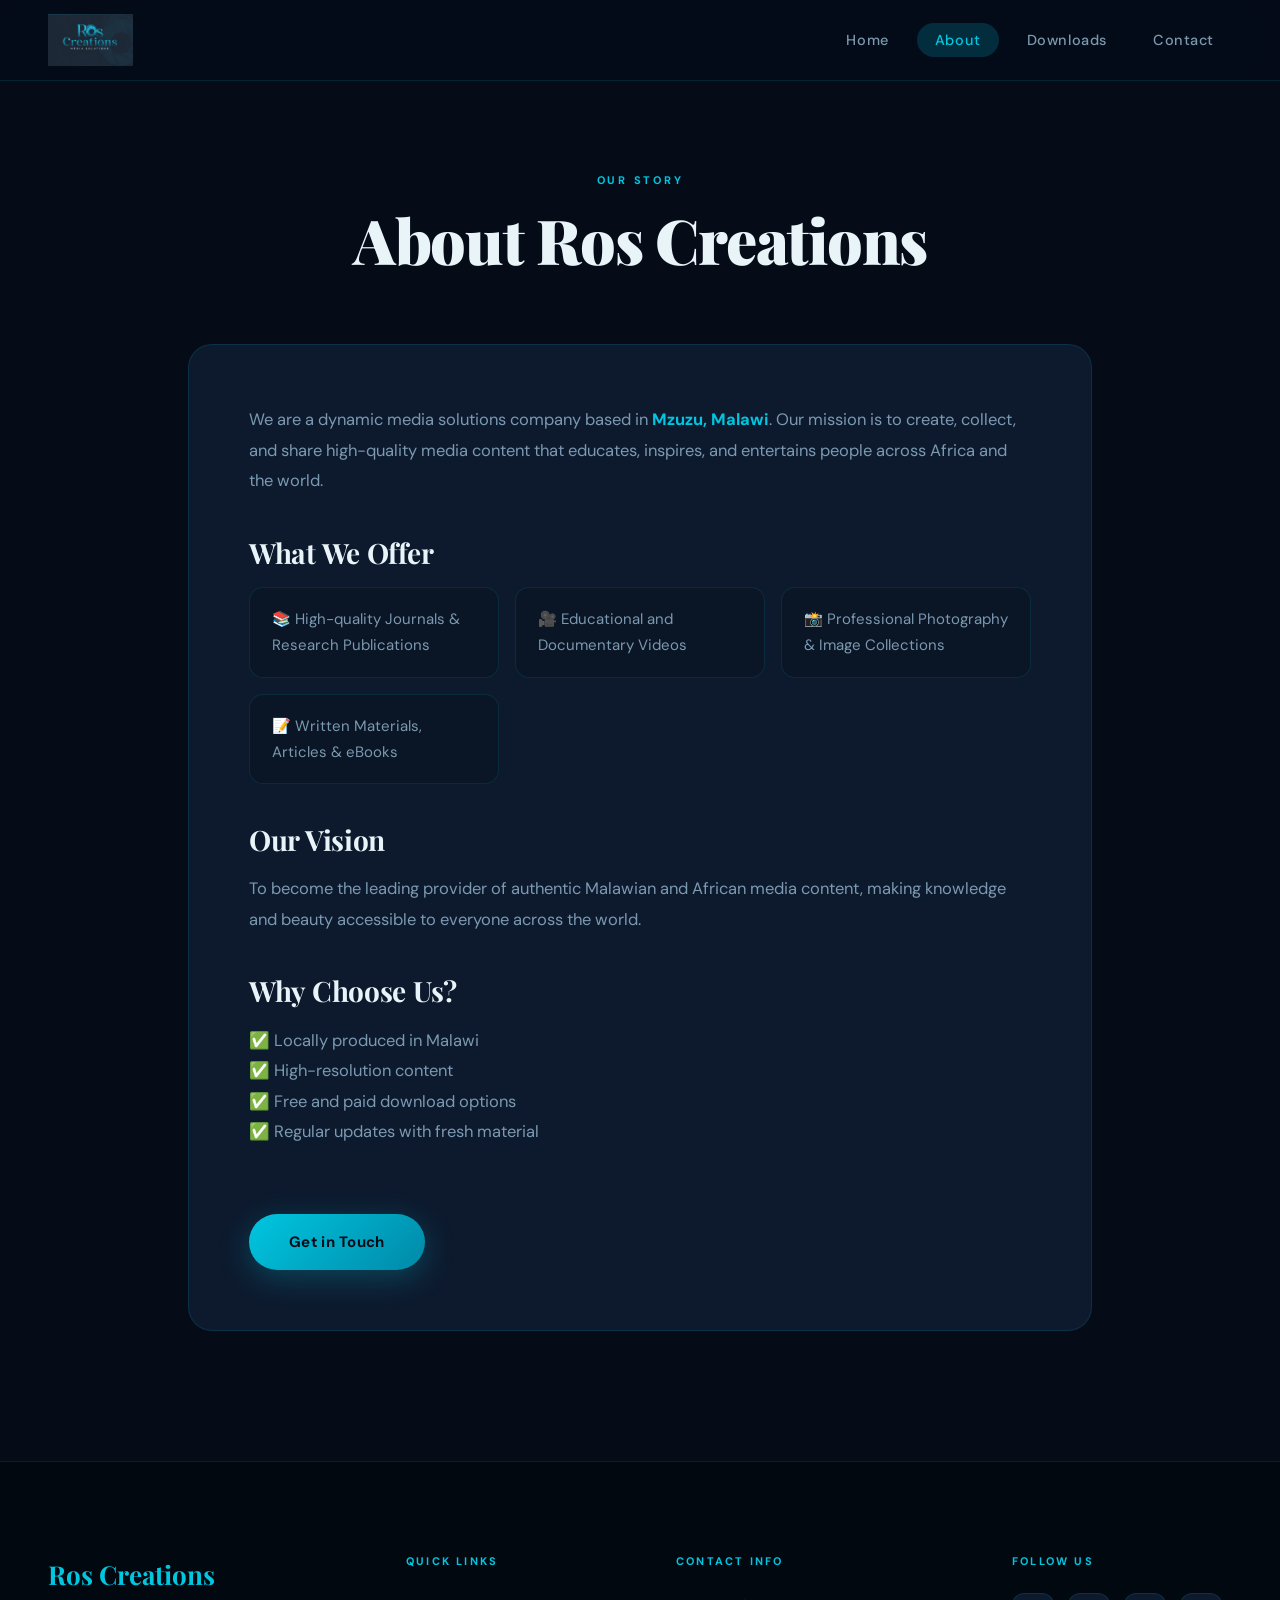
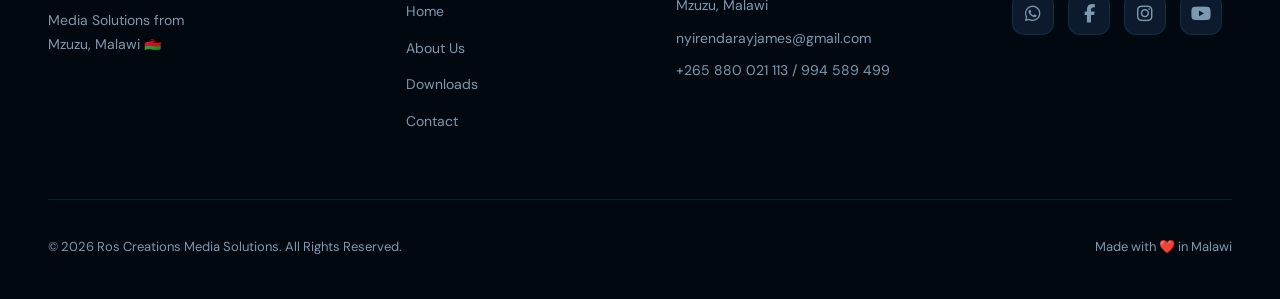
<file: about.html>
<!DOCTYPE html>
<html lang="en">
<head>
    <meta charset="UTF-8">
    <meta name="viewport" content="width=device-width, initial-scale=1.0">
    <title>About Us - Ros Creations</title>
    <link rel="stylesheet" href="style.css">
    <link rel="stylesheet" href="https://cdnjs.cloudflare.com/ajax/libs/font-awesome/6.5.1/css/all.min.css">
</head>
<body>

    <header>
        <nav>
            <a href="index.html" class="logo">
                <img src="ros-creations-logo.jpg" alt="Ros Creations Logo" height="52">
            </a>
            <button class="hamburger" id="hamburger" aria-label="Toggle menu">
                <span></span><span></span><span></span>
            </button>
            <ul id="nav-menu">
                <li><a href="index.html">Home</a></li>
                <li><a href="about.html" class="active">About</a></li>
                <li><a href="index.html#media-section">Downloads</a></li>
                <li><a href="contact.html">Contact</a></li>
            </ul>
        </nav>
    </header>

    <main class="about-page">
        <span class="section-label" style="display:block; text-align:center; margin-bottom:16px;">Our Story</span>
        <h1>About Ros Creations</h1>

        <div class="about-content">
            <p>We are a dynamic media solutions company based in <strong>Mzuzu, Malawi</strong>. Our mission is to create, collect, and share high-quality media content that educates, inspires, and entertains people across Africa and the world.</p>

            <h2>What We Offer</h2>
            <ul>
                <li>📚 High-quality Journals &amp; Research Publications</li>
                <li>🎥 Educational and Documentary Videos</li>
                <li>📸 Professional Photography &amp; Image Collections</li>
                <li>📝 Written Materials, Articles &amp; eBooks</li>
            </ul>

            <h2>Our Vision</h2>
            <p>To become the leading provider of authentic Malawian and African media content, making knowledge and beauty accessible to everyone across the world.</p>

            <h2>Why Choose Us?</h2>
            <p>
                ✅ Locally produced in Malawi<br>
                ✅ High-resolution content<br>
                ✅ Free and paid download options<br>
                ✅ Regular updates with fresh material
            </p>

            <br>
            <a href="contact.html" class="btn-primary" style="display:inline-block; margin-top:10px;">Get in Touch</a>
        </div>
    </main>

    <footer>
        <div class="footer-content">
            <div class="footer-left">
                <h3>Ros Creations</h3>
                <p>Media Solutions from<br>Mzuzu, Malawi 🇲🇼</p>
            </div>
            <div class="footer-links">
                <h4>Quick Links</h4>
                <a href="index.html">Home</a>
                <a href="about.html">About Us</a>
                <a href="index.html#media-section">Downloads</a>
                <a href="contact.html">Contact</a>
            </div>
            <div class="footer-contact">
                <h4>Contact Info</h4>
                <p>Mzuzu, Malawi</p>
                <p>nyirendarayjames@gmail.com</p>
                <p>+265 880 021 113 / 994 589 499</p>
            </div>
            <div class="footer-social">
                <h4>Follow Us</h4>
                <div class="social-icons">
                    <a href="https://wa.me/265880021113" target="_blank" title="WhatsApp"><i class="fab fa-whatsapp"></i></a>
                    <a href="https://facebook.com/roscreationsmw" target="_blank" title="Facebook"><i class="fab fa-facebook-f"></i></a>
                    <a href="https://instagram.com/roscreationsmw" target="_blank" title="Instagram"><i class="fab fa-instagram"></i></a>
                    <a href="http://www.youtube.com/@rayjamesnyirenda349" target="_blank" title="YouTube"><i class="fab fa-youtube"></i></a>
                </div>
            </div>
        </div>
        <div class="footer-bottom">
            <p>&copy; <span id="year"></span> Ros Creations Media Solutions. All Rights Reserved.</p>
            <p>Made with ❤️ in Malawi</p>
        </div>
    </footer>

    <script src="script.js"></script>
</body>
</html>
</file>
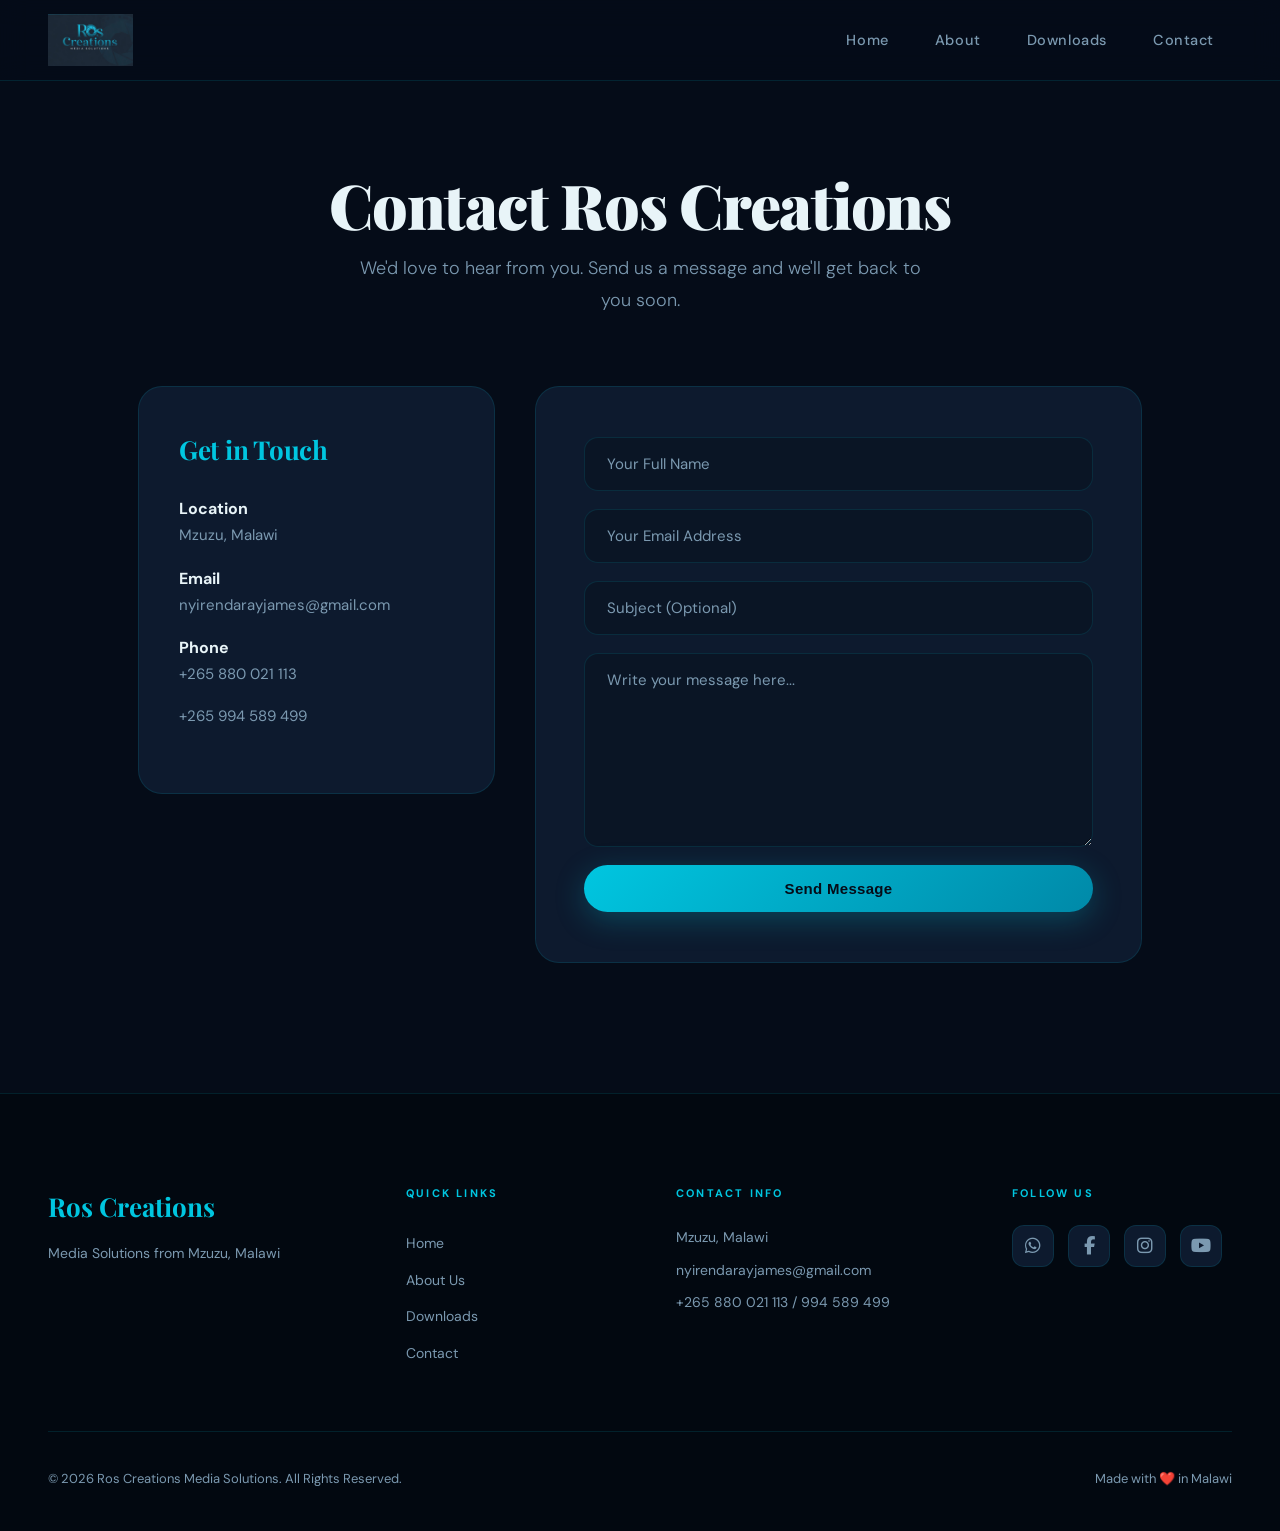
<file: contact.html>
<!DOCTYPE html>
<html lang="en">
<head>
    <meta charset="UTF-8">
    <meta name="viewport" content="width=device-width, initial-scale=1.0">
    <title>Contact Us - Ros Creations</title>
    <link rel="stylesheet" href="style.css">
    <link rel="stylesheet" href="https://cdnjs.cloudflare.com/ajax/libs/font-awesome/6.5.1/css/all.min.css">
</head>
<body>
    <header>
        <nav>
            <a href="index.html" class="logo">
                <img src="ros-creations-logo.jpg" alt="Ros Creations Logo" height="55">
            </a>
            <ul>
                <li><a href="index.html">Home</a></li>
                <li><a href="about.html">About</a></li>
                <li><a href="index.html#media-section">Downloads</a></li>
                <li><a href="contact.html">Contact</a></li>
            </ul>
        </nav>
    </header>

    <main class="contact-page">
        <div class="contact-hero">
            <h1>Contact Ros Creations</h1>
            <p class="subtitle">We'd love to hear from you. Send us a message and we'll get back to you soon.</p>
        </div>

        <div class="contact-container">
            <!-- Contact Info -->
            <div class="contact-info">
                <h2>Get in Touch</h2>
                <div class="info-item">
                    <strong>Location</strong>
                    <p>Mzuzu, Malawi</p>
                </div>
                <div class="info-item">
                    <strong>Email</strong>
                    <p>nyirendarayjames@gmail.com</p>
                </div>
                <div class="info-item">
                    <strong>Phone</strong>
                    <p>+265 880 021 113</p>
                    <p>+265 994 589 499</p>
                </div>
            </div>

            <!-- Contact Form -->
            <form class="contact-form" 
                  name="contact" 
                  method="POST" 
                  data-netlify="true"
                  netlify-honeypot="bot-field">
                
                <input type="hidden" name="form-name" value="contact">

                <!-- Honeypot -->
                <div style="display: none;">
                    <input name="bot-field">
                </div>

                <input type="text" name="name" placeholder="Your Full Name" required>
                <input type="email" name="email" placeholder="Your Email Address" required>
                <input type="text" name="subject" placeholder="Subject (Optional)">
                <textarea name="message" placeholder="Write your message here..." rows="8" required></textarea>
                
                <button type="submit" class="btn-primary">Send Message</button>
            </form>
        </div>
    </main>

    <!-- Footer -->
    <footer>
        <div class="footer-content">
            <div class="footer-left">
                <h3>Ros Creations</h3>
                <p>Media Solutions from Mzuzu, Malawi</p>
            </div>
            
            <div class="footer-links">
                <h4>Quick Links</h4>
                <a href="index.html">Home</a>
                <a href="about.html">About Us</a>
                <a href="index.html#media-section">Downloads</a>
                <a href="contact.html">Contact</a>
            </div>
            
            <div class="footer-contact">
                <h4>Contact Info</h4>
                <p>Mzuzu, Malawi</p>
                <p>nyirendarayjames@gmail.com</p>
                <p>+265 880 021 113 / 994 589 499</p>
            </div>

            <div class="footer-social">
                <h4>Follow Us</h4>
                <div class="social-icons">
                    <a href="https://wa.me/265880021113" target="_blank" title="WhatsApp"><i class="fab fa-whatsapp"></i></a>
                    <a href="https://facebook.com/roscreationsmw" target="_blank" title="Facebook"><i class="fab fa-facebook-f"></i></a>
                    <a href="https://instagram.com/roscreationsmw" target="_blank" title="Instagram"><i class="fab fa-instagram"></i></a>
                    <a href="http://www.youtube.com/@rayjamesnyirenda349" target="_blank" title="YouTube"><i class="fab fa-youtube"></i></a>
                </div>
            </div>
        </div>
        
        <div class="footer-bottom">
            <p>&copy; <span id="year"></span> Ros Creations Media Solutions. All Rights Reserved.</p>
            <p>Made with ❤️ in Malawi</p>
        </div>
    </footer>

    <script src="script.js"></script>
</body>
</html>
</file>
<file: style.css>
@import url('https://fonts.googleapis.com/css2?family=Playfair+Display:wght@400;700;900&family=DM+Sans:wght@300;400;500;600&display=swap');

:root {
    --bg-deep: #050c18;
    --bg-card: #0d1a2e;
    --bg-card2: #0a1525;
    --accent: #00c6e0;
    --accent2: #0089a8;
    --accent-glow: rgba(0, 198, 224, 0.18);
    --text-primary: #e8f4f8;
    --text-muted: #7b99b0;
    --border: rgba(0, 198, 224, 0.13);
}

*, *::before, *::after { margin: 0; padding: 0; box-sizing: border-box; }

html { scroll-behavior: smooth; }

body {
    font-family: 'DM Sans', sans-serif;
    background-color: var(--bg-deep);
    color: var(--text-primary);
    line-height: 1.75;
    overflow-x: hidden;
}

/* ── HEADER ── */
header {
    background: rgba(5, 12, 24, 0.96);
    backdrop-filter: blur(14px);
    position: sticky;
    top: 0;
    z-index: 200;
    border-bottom: 1px solid var(--border);
}

nav {
    max-width: 1300px;
    margin: 0 auto;
    display: flex;
    justify-content: space-between;
    align-items: center;
    padding: 14px 48px;
}

.logo img { height: 52px; width: auto; display: block; }

nav ul {
    list-style: none;
    display: flex;
    gap: 10px;
    align-items: center;
}

nav ul li a {
    color: var(--text-muted);
    text-decoration: none;
    font-size: 14.5px;
    font-weight: 500;
    letter-spacing: 0.04em;
    padding: 8px 18px;
    border-radius: 50px;
    transition: all 0.3s;
}

nav ul li a:hover,
nav ul li a.active {
    color: var(--accent);
    background: var(--accent-glow);
}

/* Hamburger */
.hamburger {
    display: none;
    flex-direction: column;
    gap: 5px;
    cursor: pointer;
    padding: 6px;
    background: none;
    border: none;
}
.hamburger span {
    display: block;
    width: 24px;
    height: 2px;
    background: var(--text-primary);
    border-radius: 2px;
    transition: all 0.3s;
}
.hamburger.open span:nth-child(1) { transform: rotate(45deg) translate(5px, 5px); }
.hamburger.open span:nth-child(2) { opacity: 0; }
.hamburger.open span:nth-child(3) { transform: rotate(-45deg) translate(5px, -5px); }

/* ── HERO ── */
.hero {
    min-height: 92vh;
    display: flex;
    align-items: center;
    justify-content: center;
    text-align: center;
    padding: 80px 40px;
    position: relative;
    overflow: hidden;
    background: radial-gradient(ellipse 80% 60% at 50% 0%, rgba(0, 198, 224, 0.1) 0%, transparent 70%),
                linear-gradient(180deg, #050c18 0%, #09182b 100%);
}

.hero::before {
    content: '';
    position: absolute;
    inset: 0;
    background-image:
        radial-gradient(circle at 20% 30%, rgba(0,198,224,0.06) 0%, transparent 40%),
        radial-gradient(circle at 80% 70%, rgba(0,137,168,0.06) 0%, transparent 40%);
    pointer-events: none;
}

.hero::after {
    content: '';
    position: absolute;
    width: 600px;
    height: 600px;
    border-radius: 50%;
    border: 1px solid rgba(0,198,224,0.06);
    top: 50%;
    left: 50%;
    transform: translate(-50%, -50%);
    animation: pulse-ring 6s ease-in-out infinite;
}

@keyframes pulse-ring {
    0%, 100% { transform: translate(-50%, -50%) scale(1); opacity: 0.5; }
    50% { transform: translate(-50%, -50%) scale(1.08); opacity: 1; }
}

.hero-content {
    max-width: 860px;
    position: relative;
    z-index: 1;
    animation: fadeUp 0.9s ease both;
}

@keyframes fadeUp {
    from { opacity: 0; transform: translateY(30px); }
    to { opacity: 1; transform: translateY(0); }
}

.hero-eyebrow {
    font-size: 12px;
    font-weight: 600;
    letter-spacing: 0.22em;
    text-transform: uppercase;
    color: var(--accent);
    margin-bottom: 22px;
    display: inline-block;
    border: 1px solid var(--border);
    padding: 6px 18px;
    border-radius: 50px;
    background: var(--accent-glow);
}

h1 {
    font-family: 'Playfair Display', Georgia, serif;
    font-size: clamp(42px, 6vw, 72px);
    font-weight: 900;
    line-height: 1.1;
    color: var(--text-primary);
    margin-bottom: 24px;
    letter-spacing: -0.02em;
}

h1 .highlight {
    color: var(--accent);
    display: block;
}

.subtitle {
    font-size: 18px;
    color: var(--text-muted);
    margin-bottom: 50px;
    max-width: 580px;
    margin-left: auto;
    margin-right: auto;
    font-weight: 300;
}

.hero-buttons {
    display: flex;
    gap: 16px;
    justify-content: center;
    flex-wrap: wrap;
}

/* ── BUTTONS ── */
.btn-primary {
    background: linear-gradient(135deg, #00c6e0, #0089a8);
    color: #050c18;
    padding: 15px 40px;
    border-radius: 50px;
    font-size: 15px;
    font-weight: 700;
    text-decoration: none;
    display: inline-block;
    border: none;
    cursor: pointer;
    transition: all 0.35s ease;
    box-shadow: 0 8px 30px rgba(0,198,224,0.25);
    letter-spacing: 0.02em;
}

.btn-primary:hover {
    transform: translateY(-3px);
    box-shadow: 0 16px 40px rgba(0,198,224,0.4);
    background: linear-gradient(135deg, #22d9f0, #00aac8);
}

.btn-secondary {
    background: transparent;
    color: var(--accent);
    padding: 14px 38px;
    border-radius: 50px;
    font-size: 15px;
    font-weight: 600;
    text-decoration: none;
    display: inline-block;
    border: 1.5px solid rgba(0,198,224,0.5);
    cursor: pointer;
    transition: all 0.35s ease;
    letter-spacing: 0.02em;
}

.btn-secondary:hover {
    background: var(--accent-glow);
    border-color: var(--accent);
    transform: translateY(-3px);
}

/* ── SECTION COMMONS ── */
.section-wrapper {
    padding: 110px 48px;
    max-width: 1300px;
    margin: 0 auto;
}

.section-header {
    text-align: center;
    margin-bottom: 70px;
}

.section-label {
    font-size: 11px;
    font-weight: 700;
    letter-spacing: 0.25em;
    text-transform: uppercase;
    color: var(--accent);
    display: block;
    margin-bottom: 14px;
}

h2 {
    font-family: 'Playfair Display', Georgia, serif;
    font-size: clamp(32px, 4vw, 52px);
    font-weight: 700;
    color: var(--text-primary);
    letter-spacing: -0.02em;
    line-height: 1.15;
    text-align: center;
    margin-bottom: 16px;
}

.section-desc {
    font-size: 16px;
    color: var(--text-muted);
    max-width: 540px;
    margin: 0 auto;
}

/* ── MEDIA SECTION ── */
.media-section {
    background: linear-gradient(180deg, var(--bg-deep) 0%, var(--bg-card2) 100%);
}

/* ── GALLERY ── */
.gallery { margin-bottom: 80px; }

.gallery > h3 {
    font-family: 'Playfair Display', serif;
    font-size: 22px;
    color: var(--text-muted);
    font-weight: 400;
    margin-bottom: 32px;
    padding-bottom: 16px;
    border-bottom: 1px solid var(--border);
}

.gallery-grid {
    display: grid;
    grid-template-columns: repeat(auto-fit, minmax(280px, 1fr));
    gap: 20px;
}

.gallery-item {
    border-radius: 16px;
    overflow: hidden;
    position: relative;
    box-shadow: 0 8px 30px rgba(0,0,0,0.5);
    background: var(--bg-card);
    aspect-ratio: 4/3;
}

.gallery-item img {
    width: 100%;
    height: 100%;
    object-fit: cover;
    display: block;
    transition: transform 0.6s ease;
}

.gallery-item:hover img { transform: scale(1.08); }

.gallery-overlay {
    position: absolute;
    inset: 0;
    background: linear-gradient(to top, rgba(5,12,24,0.92) 0%, rgba(5,12,24,0.2) 60%, transparent 100%);
    display: flex;
    flex-direction: column;
    justify-content: flex-end;
    padding: 24px;
    opacity: 0;
    transition: opacity 0.4s ease;
}

.gallery-item:hover .gallery-overlay { opacity: 1; }

.gallery-overlay p {
    font-family: 'Playfair Display', serif;
    font-size: 18px;
    color: #fff;
    margin-bottom: 14px;
    font-weight: 600;
}

.download-btn {
    display: inline-block;
    background: var(--accent);
    color: #050c18;
    padding: 9px 22px;
    border-radius: 50px;
    font-size: 13px;
    font-weight: 700;
    text-decoration: none;
    letter-spacing: 0.04em;
    width: fit-content;
    transition: all 0.3s;
}

.download-btn:hover {
    background: #22d9f0;
    transform: translateY(-2px);
    box-shadow: 0 6px 20px rgba(0,198,224,0.4);
}

/* ── DOWNLOAD CARDS ── */
.downloads > h3 {
    font-family: 'Playfair Display', serif;
    font-size: 22px;
    color: var(--text-muted);
    font-weight: 400;
    margin-bottom: 32px;
    padding-bottom: 16px;
    border-bottom: 1px solid var(--border);
}

.download-grid {
    display: grid;
    grid-template-columns: repeat(auto-fit, minmax(260px, 1fr));
    gap: 20px;
}

.download-card {
    background: var(--bg-card);
    border: 1px solid var(--border);
    border-radius: 20px;
    padding: 36px 30px;
    transition: all 0.35s ease;
    position: relative;
    overflow: hidden;
}

.download-card::before {
    content: '';
    position: absolute;
    top: 0; left: 0; right: 0;
    height: 3px;
    background: linear-gradient(90deg, var(--accent), var(--accent2));
    transform: scaleX(0);
    transform-origin: left;
    transition: transform 0.4s ease;
}

.download-card:hover { transform: translateY(-6px); border-color: rgba(0,198,224,0.3); box-shadow: 0 20px 50px rgba(0,0,0,0.4); }
.download-card:hover::before { transform: scaleX(1); }

.download-card h4 {
    font-family: 'Playfair Display', serif;
    font-size: 22px;
    color: var(--text-primary);
    margin-bottom: 10px;
}

.download-card p {
    color: var(--text-muted);
    font-size: 14px;
    margin-bottom: 24px;
    line-height: 1.6;
}

/* ── VIDEO SECTION ── */
.video-section {
    background: var(--bg-card2);
    padding: 110px 48px;
}

.video-grid {
    display: grid;
    grid-template-columns: repeat(auto-fit, minmax(320px, 1fr));
    gap: 28px;
    max-width: 1300px;
    margin: 0 auto;
}

.video-card {
    background: var(--bg-card);
    border: 1px solid var(--border);
    border-radius: 20px;
    overflow: hidden;
    transition: all 0.35s ease;
}

.video-card:hover { transform: translateY(-5px); border-color: rgba(0,198,224,0.3); box-shadow: 0 20px 50px rgba(0,0,0,0.4); }

.video-card video {
    width: 100%;
    display: block;
    aspect-ratio: 16/9;
    object-fit: cover;
    background: #000;
}

.video-card-info {
    padding: 22px 24px 26px;
}

.video-card h4 {
    font-family: 'Playfair Display', serif;
    font-size: 19px;
    color: var(--text-primary);
    margin-bottom: 8px;
}

.video-card p {
    color: var(--text-muted);
    font-size: 14px;
    line-height: 1.6;
}

/* ── ABOUT SNIPPET ── */
.about-snippet {
    background: linear-gradient(135deg, var(--bg-card) 0%, var(--bg-card2) 100%);
    border: 1px solid var(--border);
    border-radius: 24px;
    padding: 70px 60px;
    text-align: center;
    max-width: 860px;
    margin: 0 auto;
}

.about-snippet p {
    font-size: 18px;
    color: var(--text-muted);
    line-height: 1.9;
}

/* ── ABOUT PAGE ── */
.about-page {
    padding: 90px 48px 130px;
    max-width: 1000px;
    margin: 0 auto;
}

.about-page h1 {
    font-family: 'Playfair Display', serif;
    font-size: clamp(38px, 5vw, 62px);
    color: var(--text-primary);
    text-align: center;
    margin-bottom: 70px;
}

.about-content {
    background: var(--bg-card);
    border: 1px solid var(--border);
    border-radius: 24px;
    padding: 60px;
}

.about-content p {
    font-size: 16.5px;
    color: var(--text-muted);
    margin-bottom: 28px;
    line-height: 1.85;
}

.about-content strong { color: var(--accent); }

.about-content h2 {
    font-family: 'Playfair Display', serif;
    font-size: 28px;
    text-align: left;
    color: var(--text-primary);
    margin: 40px 0 18px;
    letter-spacing: -0.01em;
}

.about-content ul {
    list-style: none;
    display: grid;
    grid-template-columns: repeat(auto-fit, minmax(240px, 1fr));
    gap: 16px;
    margin-bottom: 28px;
}

.about-content ul li {
    background: var(--bg-card2);
    border: 1px solid var(--border);
    border-radius: 14px;
    padding: 18px 22px;
    font-size: 15px;
    color: var(--text-muted);
    transition: all 0.3s;
}

.about-content ul li:hover { border-color: rgba(0,198,224,0.3); color: var(--text-primary); }

/* ── CONTACT PAGE ── */
.contact-page {
    padding: 90px 48px 130px;
    max-width: 1100px;
    margin: 0 auto;
}

.contact-hero {
    text-align: center;
    margin-bottom: 70px;
}

.contact-hero h1 {
    font-family: 'Playfair Display', serif;
    font-size: clamp(38px, 5vw, 62px);
    color: var(--text-primary);
    margin-bottom: 14px;
}

.contact-hero .subtitle {
    font-size: 18px;
    color: var(--text-muted);
    margin-bottom: 0;
}

.contact-container {
    display: grid;
    grid-template-columns: 1fr 1.7fr;
    gap: 40px;
    align-items: start;
}

.contact-info {
    background: var(--bg-card);
    border: 1px solid var(--border);
    border-radius: 24px;
    padding: 48px 40px;
}

.contact-info h2 {
    font-family: 'Playfair Display', serif;
    font-size: 26px;
    text-align: left;
    color: var(--accent);
    margin-bottom: 30px;
    letter-spacing: -0.01em;
}

.contact-info p {
    font-size: 15px;
    color: var(--text-muted);
    margin-bottom: 16px;
    line-height: 1.7;
}

.contact-info strong { color: var(--text-primary); }

.contact-form {
    background: var(--bg-card);
    border: 1px solid var(--border);
    border-radius: 24px;
    padding: 50px 48px;
    display: flex;
    flex-direction: column;
    gap: 18px;
}

.contact-form input,
.contact-form textarea {
    background: var(--bg-card2);
    border: 1px solid var(--border);
    border-radius: 14px;
    padding: 16px 22px;
    font-size: 15px;
    color: var(--text-primary);
    font-family: 'DM Sans', sans-serif;
    width: 100%;
    transition: all 0.3s;
    outline: none;
    resize: vertical;
}

.contact-form input::placeholder,
.contact-form textarea::placeholder { color: var(--text-muted); }

.contact-form input:focus,
.contact-form textarea:focus {
    border-color: var(--accent);
    box-shadow: 0 0 0 3px rgba(0,198,224,0.1);
    background: var(--bg-card);
}

/* ── FOOTER ── */
footer {
    background: #020810;
    padding: 90px 48px 40px;
    border-top: 1px solid var(--border);
}

.footer-content {
    max-width: 1300px;
    margin: 0 auto;
    display: grid;
    grid-template-columns: 1.4fr 1fr 1.3fr 1fr;
    gap: 50px;
    padding-bottom: 60px;
    border-bottom: 1px solid var(--border);
}

.footer-left h3 {
    font-family: 'Playfair Display', serif;
    color: var(--accent);
    font-size: 26px;
    margin-bottom: 12px;
}

.footer-left p { color: var(--text-muted); font-size: 14px; line-height: 1.7; }

.footer-links h4,
.footer-contact h4,
.footer-social h4 {
    font-size: 11px;
    font-weight: 700;
    letter-spacing: 0.2em;
    text-transform: uppercase;
    color: var(--accent);
    margin-bottom: 22px;
}

.footer-links { display: flex; flex-direction: column; gap: 0; }
.footer-links a {
    color: var(--text-muted);
    text-decoration: none;
    font-size: 14px;
    padding: 6px 0;
    transition: color 0.3s;
    display: block;
}
.footer-links a:hover { color: var(--text-primary); }

.footer-contact p { color: var(--text-muted); font-size: 14px; margin-bottom: 8px; }

.social-icons { display: flex; gap: 14px; flex-wrap: wrap; }
.social-icons a {
    width: 42px;
    height: 42px;
    border-radius: 12px;
    border: 1px solid var(--border);
    display: flex;
    align-items: center;
    justify-content: center;
    color: var(--text-muted);
    font-size: 18px;
    text-decoration: none;
    transition: all 0.3s;
    background: var(--bg-card);
}
.social-icons a:hover { background: var(--accent-glow); border-color: var(--accent); color: var(--accent); transform: translateY(-3px); }

.footer-bottom {
    max-width: 1300px;
    margin: 36px auto 0;
    display: flex;
    justify-content: space-between;
    align-items: center;
    flex-wrap: wrap;
    gap: 10px;
}

.footer-bottom p { color: var(--text-muted); font-size: 13px; }

/* ── RESPONSIVE ── */
@media (max-width: 1024px) {
    .footer-content { grid-template-columns: 1fr 1fr; }
    .contact-container { grid-template-columns: 1fr; }
}

@media (max-width: 768px) {
    nav { padding: 14px 24px; }
    .hamburger { display: flex; }

    nav ul {
        display: none;
        position: absolute;
        top: 100%;
        left: 0;
        right: 0;
        background: rgba(5,12,24,0.98);
        backdrop-filter: blur(14px);
        flex-direction: column;
        padding: 24px;
        gap: 4px;
        border-bottom: 1px solid var(--border);
    }

    nav ul.open { display: flex; }
    nav ul li a { display: block; padding: 12px 18px; }

    .section-wrapper, .about-page, .contact-page { padding: 70px 24px; }
    .video-section { padding: 70px 24px; }
    .about-content, .contact-form { padding: 36px 28px; }
    .about-content { padding: 32px 24px; }

    h1 { font-size: 38px; }
    h2 { font-size: 30px; }

    .footer-content { grid-template-columns: 1fr 1fr; gap: 36px; }
    footer { padding: 60px 24px 30px; }
    .footer-bottom { flex-direction: column; text-align: center; }
    .hero { padding: 60px 24px; }
    .about-snippet { padding: 44px 30px; }
}

@media (max-width: 480px) {
    .footer-content { grid-template-columns: 1fr; }
    .about-content ul { grid-template-columns: 1fr; }
}
</file>
